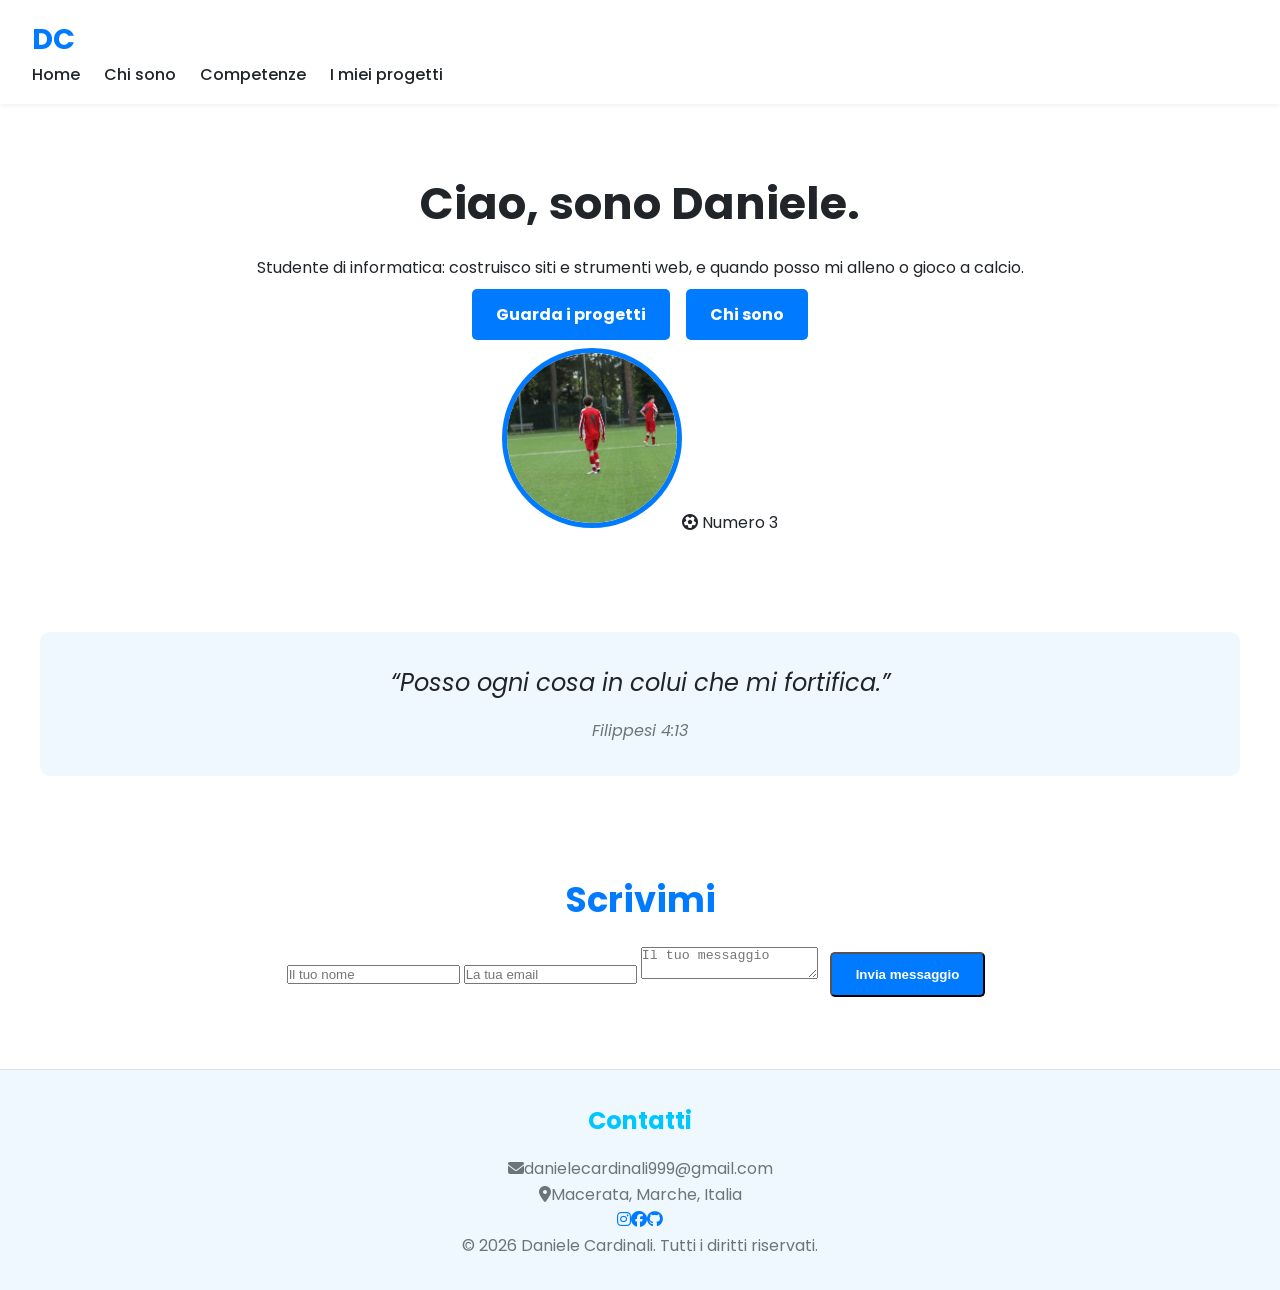
<file: index.html>
<!DOCTYPE html>
<html lang="it">
<head>
<meta charset="UTF-8">
<meta name="viewport" content="width=device-width, initial-scale=1.0">
<title>Daniele Cardinali – Portfolio</title>
<meta name="description" content="Portfolio personale di Daniele Cardinali, studente di informatica.">
<link rel="preconnect" href="https://fonts.googleapis.com">
<link rel="preconnect" href="https://fonts.gstatic.com" crossorigin>
<link href="https://fonts.googleapis.com/css2?family=Poppins:wght@400;500;600;700&display=swap" rel="stylesheet">
<link rel="stylesheet" href="https://cdnjs.cloudflare.com/ajax/libs/font-awesome/6.5.2/css/all.min.css">
<link rel="stylesheet" href="css/style.css">
</head>
<body>
<header><div class="wrap"><a class="logo" href="index.html" aria-label="Home">DC</a><nav aria-label="Principale"><ul><li><a href="index.html" aria-current="page">Home</a></li><li><a href="chi-sono.html">Chi sono</a></li><li><a href="competenze.html">Competenze</a></li><li><a href="progetti.html">I miei progetti</a></li></ul></nav></div></header>
<main>
<section id="hero"><div class="wrap">
<div class="hero-text"><h1>Ciao, sono Daniele.</h1><p>Studente di informatica: costruisco siti e strumenti web, e quando posso mi alleno o gioco a calcio.</p>
<a class="btn" href="progetti.html">Guarda i progetti</a><a class="btn ghost" href="chi-sono.html">Chi sono</a></div>
<div class="photo"><img class="profile-pic" src="images/profile-pic.jpg" alt="Daniele Cardinali in campo con la maglia numero 3"><span class="badge"><i class="fas fa-futbol"></i> Numero 3</span></div>
</div></section>
<section id="quote"><div class="wrap"><blockquote>“Posso ogni cosa in colui che mi fortifica.”</blockquote><cite>Filippesi 4:13</cite></div></section>
<section id="contact"><div class="wrap"><h2>Scrivimi</h2>
<form action="mailto:danielecardinali999@gmail.com" method="post" enctype="text/plain">
<input type="text" name="nome" placeholder="Il tuo nome" aria-label="Nome" required>
<input type="email" name="email" placeholder="La tua email" aria-label="Email" required>
<textarea name="messaggio" placeholder="Il tuo messaggio" aria-label="Messaggio" required></textarea>
<button type="submit" class="btn">Invia messaggio</button></form></div></section>
</main>
<footer><div class="wrap">
<div><h3>Contatti</h3><p><i class="fas fa-envelope"></i>danielecardinali999@gmail.com</p><p><i class="fas fa-map-marker-alt"></i>Macerata, Marche, Italia</p></div>
<div class="social"><a href="https://www.instagram.com/_car.dii/" target="_blank" rel="noopener" aria-label="Instagram"><i class="fab fa-instagram"></i></a><a href="https://www.facebook.com/share/1FDCZAwjwN/" target="_blank" rel="noopener" aria-label="Facebook"><i class="fab fa-facebook"></i></a><a href="https://github.com/cardi741" target="_blank" rel="noopener" aria-label="GitHub"><i class="fab fa-github"></i></a></div>
<p class="copy">&copy; 2026 Daniele Cardinali. Tutti i diritti riservati.</p>
</div></footer>
<script>
const io=new IntersectionObserver(e=>e.forEach(x=>{if(x.isIntersecting){x.target.style.width=x.target.dataset.w;io.unobserve(x.target)}}),{threshold:.4});
document.querySelectorAll('.progress').forEach(p=>{p.style.setProperty('--w',p.dataset.w);io.observe(p)});
</script>
</body>
</html>
</file>
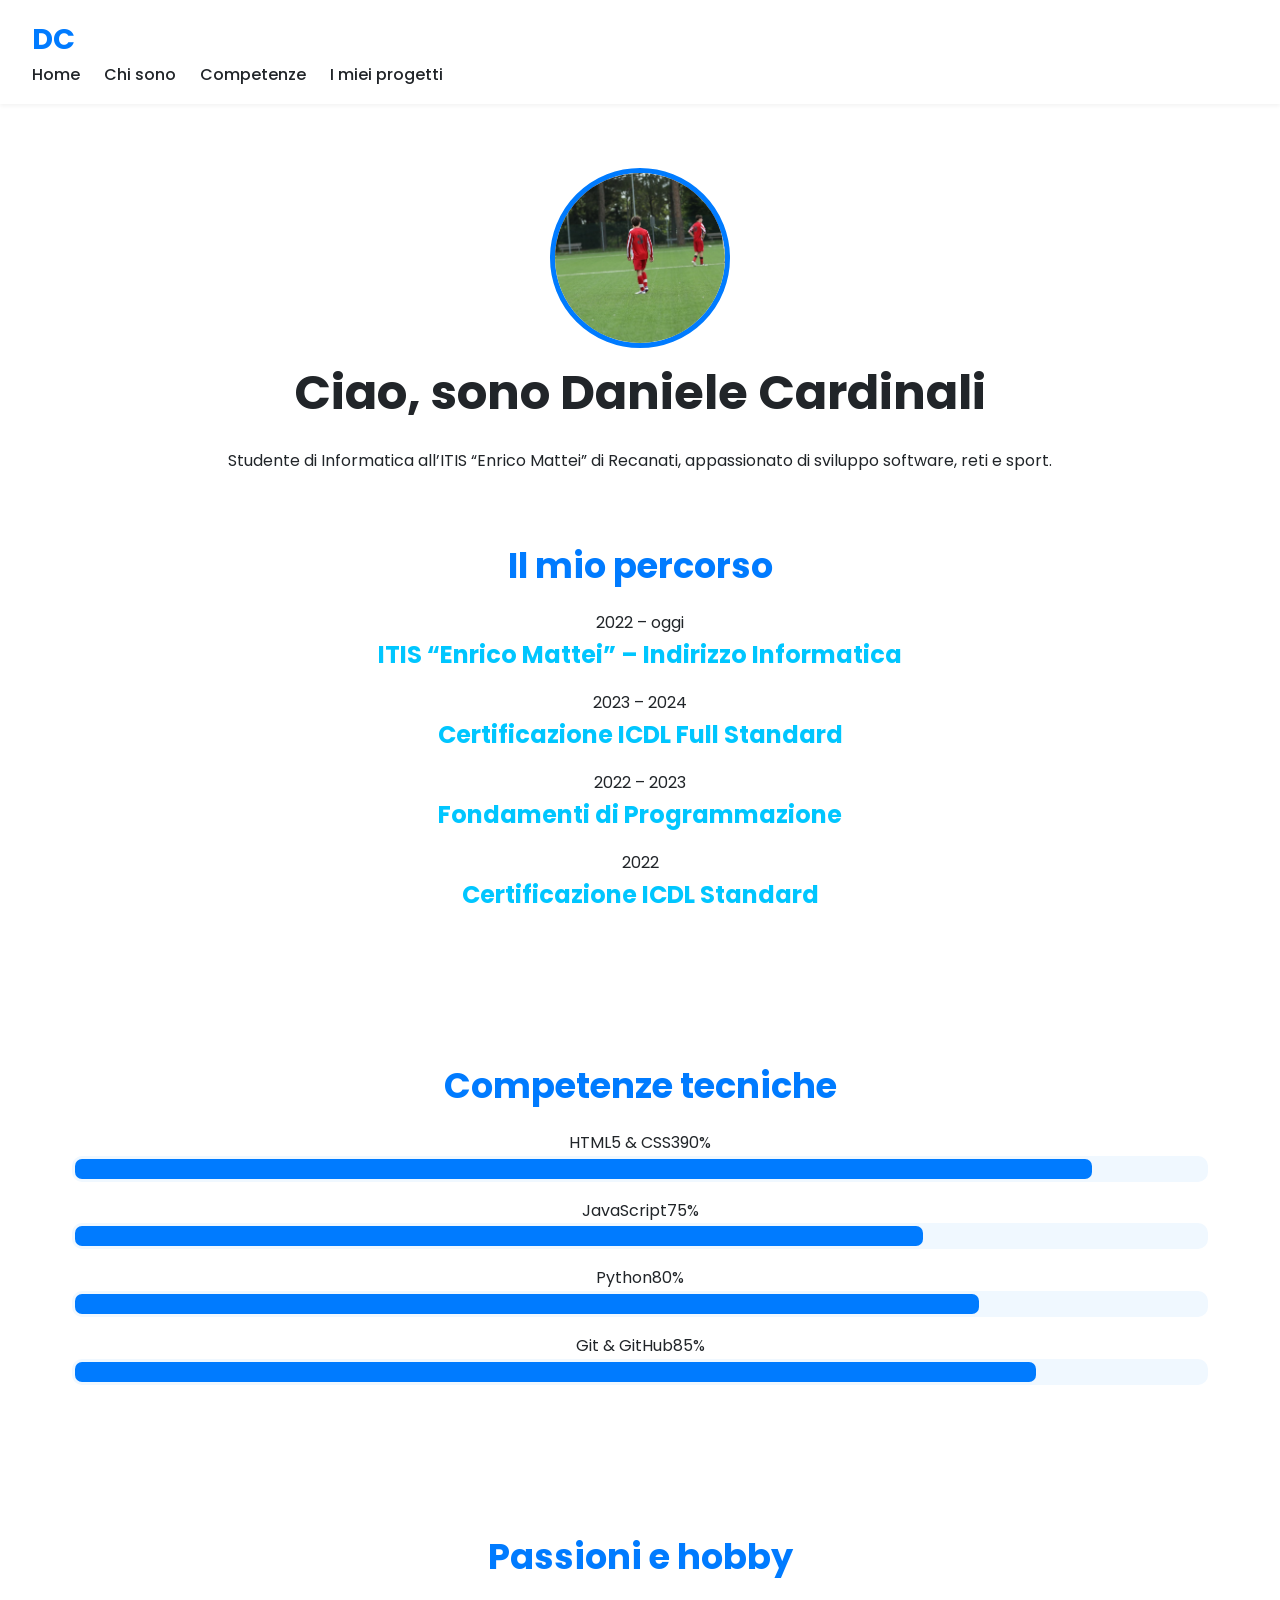
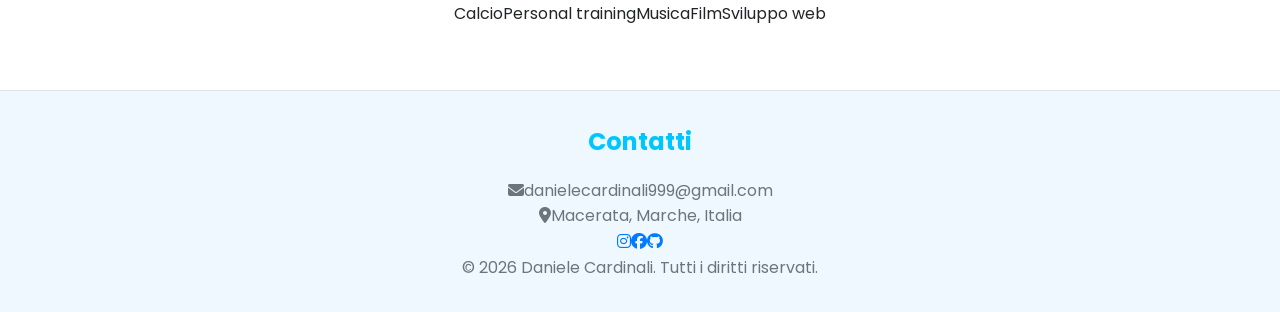
<file: chi-sono.html>
<!DOCTYPE html>
<html lang="it">
<head>
<meta charset="UTF-8">
<meta name="viewport" content="width=device-width, initial-scale=1.0">
<title>Chi sono – Daniele Cardinali</title>
<meta name="description" content="Il mio percorso, le mie competenze e le mie passioni.">
<link rel="preconnect" href="https://fonts.googleapis.com">
<link rel="preconnect" href="https://fonts.gstatic.com" crossorigin>
<link href="https://fonts.googleapis.com/css2?family=Poppins:wght@400;500;600;700&display=swap" rel="stylesheet">
<link rel="stylesheet" href="https://cdnjs.cloudflare.com/ajax/libs/font-awesome/6.5.2/css/all.min.css">
<link rel="stylesheet" href="css/style.css">
</head>
<body>
<header><div class="wrap"><a class="logo" href="index.html" aria-label="Home">DC</a><nav aria-label="Principale"><ul><li><a href="index.html">Home</a></li><li><a href="chi-sono.html" aria-current="page">Chi sono</a></li><li><a href="competenze.html">Competenze</a></li><li><a href="progetti.html">I miei progetti</a></li></ul></nav></div></header>
<main>
<section><div class="wrap about"><img class="profile-pic" src="images/profile-pic.jpg" alt="Daniele Cardinali"><div><h1 style="font-size:clamp(2rem,5vw,3rem)">Ciao, sono Daniele Cardinali</h1><p style="margin-top:1rem">Studente di Informatica all’ITIS “Enrico Mattei” di Recanati, appassionato di sviluppo software, reti e sport.</p></div></div></section>
<section style="padding-top:0"><div class="wrap"><h2>Il mio percorso</h2><div class="timeline"><div class="t-item"><div class="t-date">2022 – oggi</div><h3>ITIS “Enrico Mattei” – Indirizzo Informatica</h3></div><div class="t-item"><div class="t-date">2023 – 2024</div><h3>Certificazione ICDL Full Standard</h3></div><div class="t-item"><div class="t-date">2022 – 2023</div><h3>Fondamenti di Programmazione</h3></div><div class="t-item"><div class="t-date">2022</div><h3>Certificazione ICDL Standard</h3></div></div></div></section>
<section style="background:var(--paper)"><div class="wrap"><h2>Competenze tecniche</h2><div class="skills"><div class="skill"><div><span>HTML5 & CSS3</span><span>90%</span></div><div class="bar"><div class="progress" data-w="90%"></div></div></div><div class="skill"><div><span>JavaScript</span><span>75%</span></div><div class="bar"><div class="progress" data-w="75%"></div></div></div><div class="skill"><div><span>Python</span><span>80%</span></div><div class="bar"><div class="progress" data-w="80%"></div></div></div><div class="skill"><div><span>Git & GitHub</span><span>85%</span></div><div class="bar"><div class="progress" data-w="85%"></div></div></div></div></div></section>
<section><div class="wrap"><h2>Passioni e hobby</h2><div class="chips"><span class="chip">Calcio</span><span class="chip">Personal training</span><span class="chip">Musica</span><span class="chip">Film</span><span class="chip">Sviluppo web</span></div></div></section>
</main>
<footer><div class="wrap">
<div><h3>Contatti</h3><p><i class="fas fa-envelope"></i>danielecardinali999@gmail.com</p><p><i class="fas fa-map-marker-alt"></i>Macerata, Marche, Italia</p></div>
<div class="social"><a href="https://www.instagram.com/_car.dii/" target="_blank" rel="noopener" aria-label="Instagram"><i class="fab fa-instagram"></i></a><a href="https://www.facebook.com/share/1FDCZAwjwN/" target="_blank" rel="noopener" aria-label="Facebook"><i class="fab fa-facebook"></i></a><a href="https://github.com/cardi741" target="_blank" rel="noopener" aria-label="GitHub"><i class="fab fa-github"></i></a></div>
<p class="copy">&copy; 2026 Daniele Cardinali. Tutti i diritti riservati.</p>
</div></footer>
<script>
const io=new IntersectionObserver(e=>e.forEach(x=>{if(x.isIntersecting){x.target.style.width=x.target.dataset.w;io.unobserve(x.target)}}),{threshold:.4});
document.querySelectorAll('.progress').forEach(p=>{p.style.setProperty('--w',p.dataset.w);io.observe(p)});
</script>
</body>
</html>
</file>
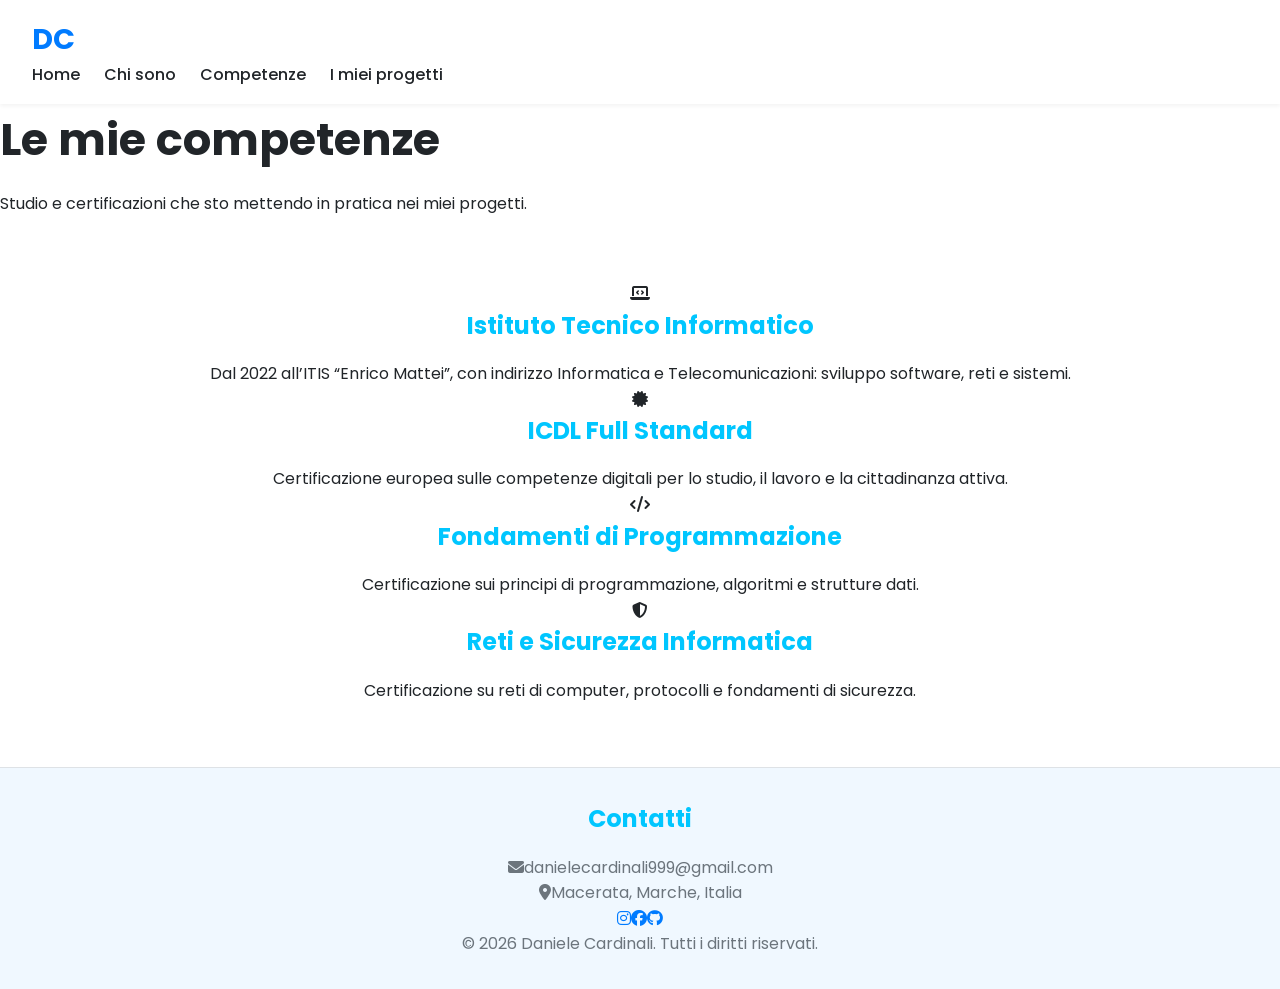
<file: competenze.html>
<!DOCTYPE html>
<html lang="it">
<head>
<meta charset="UTF-8">
<meta name="viewport" content="width=device-width, initial-scale=1.0">
<title>Competenze – Daniele Cardinali</title>
<meta name="description" content="Competenze e certificazioni di Daniele Cardinali.">
<link rel="preconnect" href="https://fonts.googleapis.com">
<link rel="preconnect" href="https://fonts.gstatic.com" crossorigin>
<link href="https://fonts.googleapis.com/css2?family=Poppins:wght@400;500;600;700&display=swap" rel="stylesheet">
<link rel="stylesheet" href="https://cdnjs.cloudflare.com/ajax/libs/font-awesome/6.5.2/css/all.min.css">
<link rel="stylesheet" href="css/style.css">
</head>
<body>
<header><div class="wrap"><a class="logo" href="index.html" aria-label="Home">DC</a><nav aria-label="Principale"><ul><li><a href="index.html">Home</a></li><li><a href="chi-sono.html">Chi sono</a></li><li><a href="competenze.html" aria-current="page">Competenze</a></li><li><a href="progetti.html">I miei progetti</a></li></ul></nav></div></header>
<main>
<div class="page-head"><div class="wrap"><h1>Le mie competenze</h1><p>Studio e certificazioni che sto mettendo in pratica nei miei progetti.</p></div></div>
<section><div class="wrap"><div class="grid"><div class="comp"><i class="fas fa-laptop-code"></i><h3>Istituto Tecnico Informatico</h3><p>Dal 2022 all’ITIS “Enrico Mattei”, con indirizzo Informatica e Telecomunicazioni: sviluppo software, reti e sistemi.</p></div><div class="comp"><i class="fas fa-certificate"></i><h3>ICDL Full Standard</h3><p>Certificazione europea sulle competenze digitali per lo studio, il lavoro e la cittadinanza attiva.</p></div><div class="comp"><i class="fas fa-code"></i><h3>Fondamenti di Programmazione</h3><p>Certificazione sui principi di programmazione, algoritmi e strutture dati.</p></div><div class="comp"><i class="fas fa-shield-halved"></i><h3>Reti e Sicurezza Informatica</h3><p>Certificazione su reti di computer, protocolli e fondamenti di sicurezza.</p></div></div></div></section>
</main>
<footer><div class="wrap">
<div><h3>Contatti</h3><p><i class="fas fa-envelope"></i>danielecardinali999@gmail.com</p><p><i class="fas fa-map-marker-alt"></i>Macerata, Marche, Italia</p></div>
<div class="social"><a href="https://www.instagram.com/_car.dii/" target="_blank" rel="noopener" aria-label="Instagram"><i class="fab fa-instagram"></i></a><a href="https://www.facebook.com/share/1FDCZAwjwN/" target="_blank" rel="noopener" aria-label="Facebook"><i class="fab fa-facebook"></i></a><a href="https://github.com/cardi741" target="_blank" rel="noopener" aria-label="GitHub"><i class="fab fa-github"></i></a></div>
<p class="copy">&copy; 2026 Daniele Cardinali. Tutti i diritti riservati.</p>
</div></footer>
<script>
const io=new IntersectionObserver(e=>e.forEach(x=>{if(x.isIntersecting){x.target.style.width=x.target.dataset.w;io.unobserve(x.target)}}),{threshold:.4});
document.querySelectorAll('.progress').forEach(p=>{p.style.setProperty('--w',p.dataset.w);io.observe(p)});
</script>
</body>
</html>
</file>
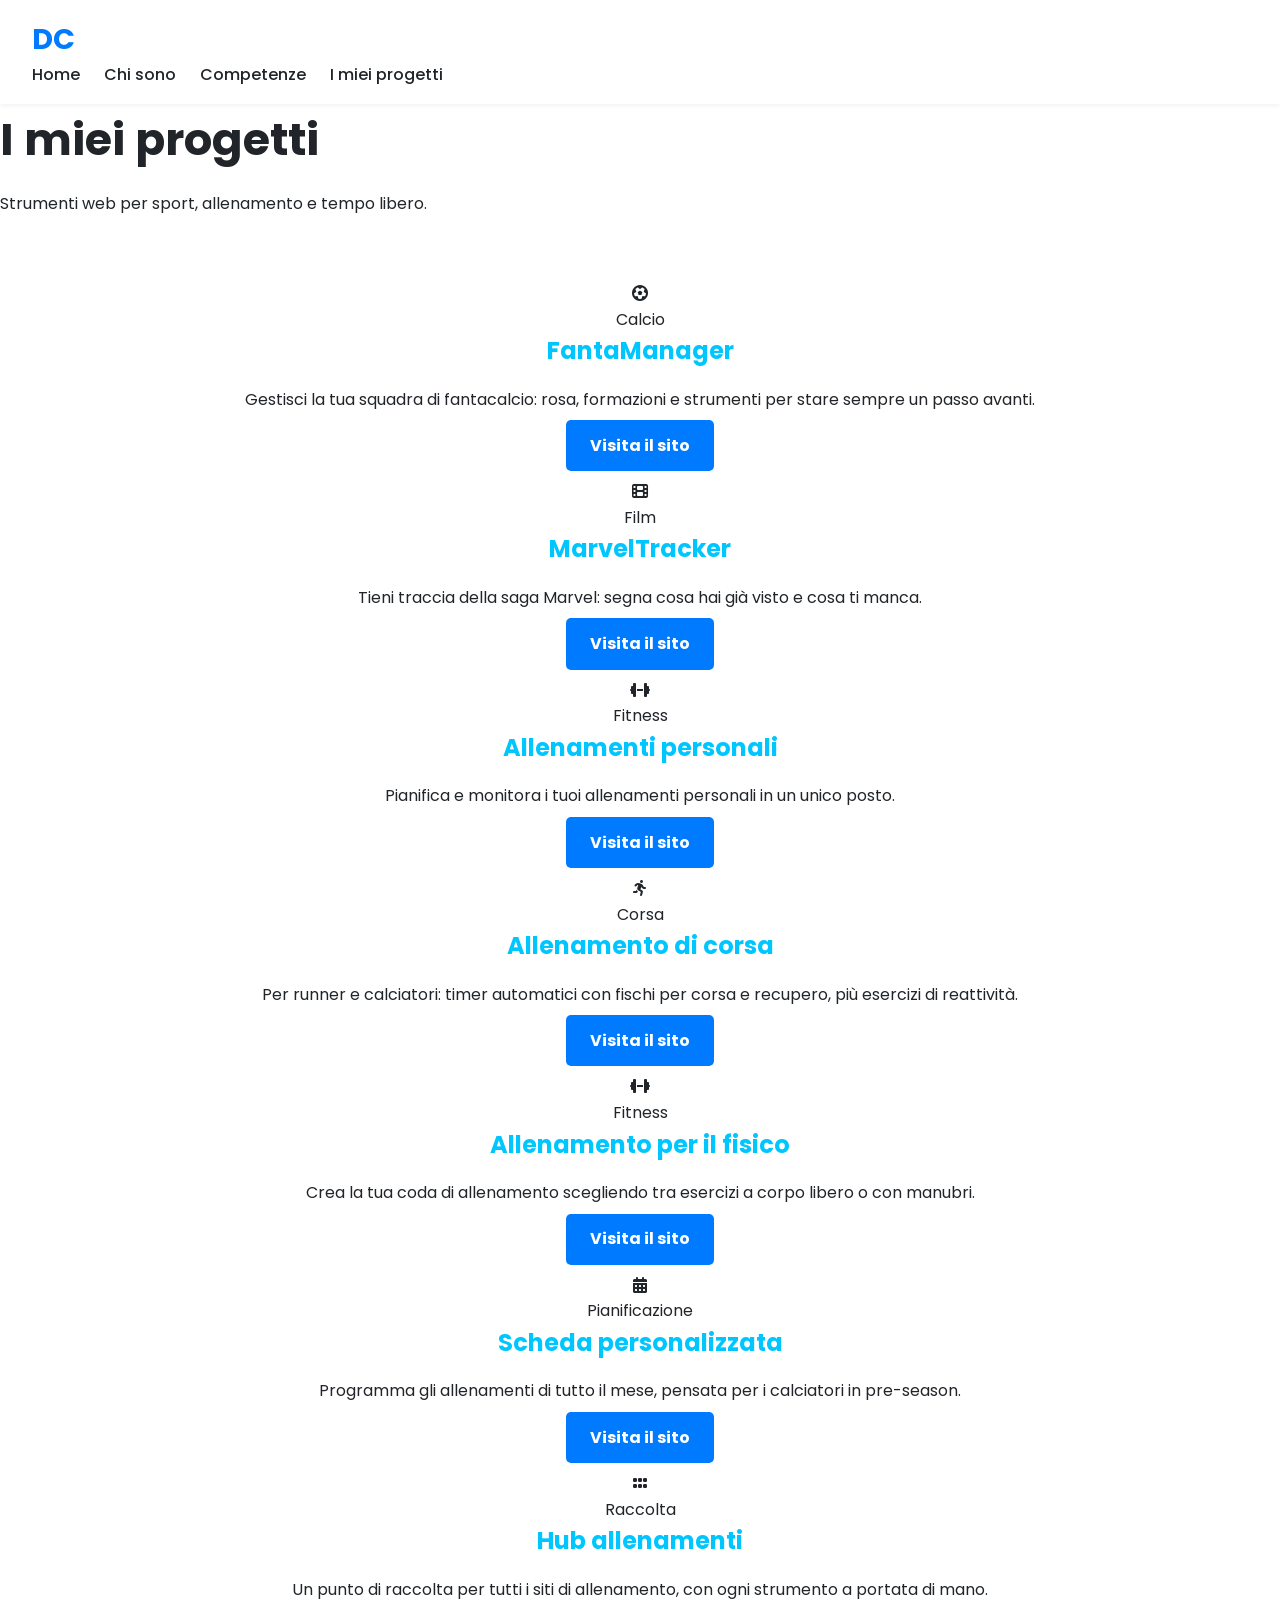
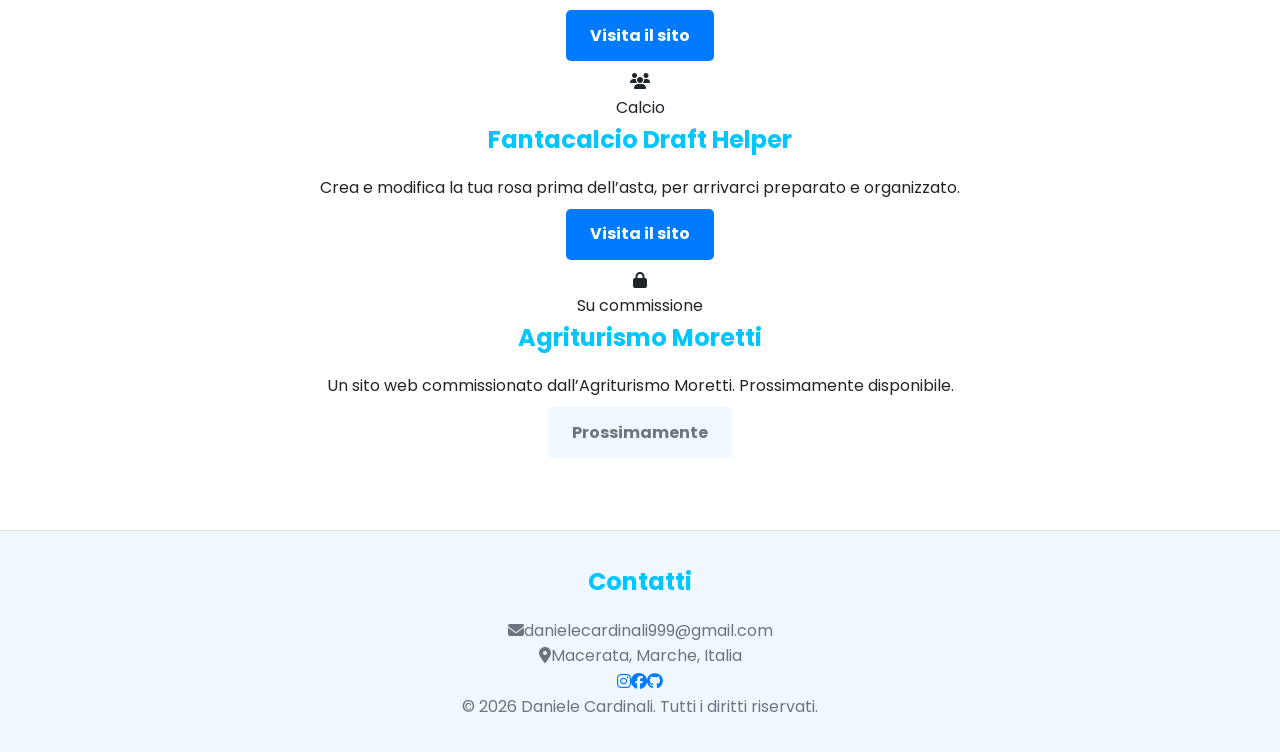
<file: progetti.html>
<!DOCTYPE html>
<html lang="it">
<head>
<meta charset="UTF-8">
<meta name="viewport" content="width=device-width, initial-scale=1.0">
<title>I miei progetti – Daniele Cardinali</title>
<meta name="description" content="Progetti web di Daniele Cardinali.">
<link rel="preconnect" href="https://fonts.googleapis.com">
<link rel="preconnect" href="https://fonts.gstatic.com" crossorigin>
<link href="https://fonts.googleapis.com/css2?family=Poppins:wght@400;500;600;700&display=swap" rel="stylesheet">
<link rel="stylesheet" href="https://cdnjs.cloudflare.com/ajax/libs/font-awesome/6.5.2/css/all.min.css">
<link rel="stylesheet" href="css/style.css">
</head>
<body>
<header><div class="wrap"><a class="logo" href="index.html" aria-label="Home">DC</a><nav aria-label="Principale"><ul><li><a href="index.html">Home</a></li><li><a href="chi-sono.html">Chi sono</a></li><li><a href="competenze.html">Competenze</a></li><li><a href="progetti.html" aria-current="page">I miei progetti</a></li></ul></nav></div></header>
<main>
<div class="page-head"><div class="wrap"><h1>I miei progetti</h1><p>Strumenti web per sport, allenamento e tempo libero.</p></div></div>
<section><div class="wrap"><div class="grid" style="grid-template-columns:repeat(auto-fill,minmax(300px,1fr))"><article class="card"><div class="cover" style="--c1:#0e8a45;--c2:#2ed17a"><i class="fas fa-futbol"></i></div><div class="card-body"><span class="tag">Calcio</span><h3>FantaManager</h3><p>Gestisci la tua squadra di fantacalcio: rosa, formazioni e strumenti per stare sempre un passo avanti.</p><a class="btn" href="https://rebel-fanta-master-pro.base44.app" target="_blank" rel="noopener">Visita il sito</a></div></article><article class="card"><div class="cover" style="--c1:#b3121f;--c2:#ff5a4d"><i class="fas fa-film"></i></div><div class="card-body"><span class="tag">Film</span><h3>MarvelTracker</h3><p>Tieni traccia della saga Marvel: segna cosa hai già visto e cosa ti manca.</p><a class="btn" href="https://track-marvel-saga.base44.app" target="_blank" rel="noopener">Visita il sito</a></div></article><article class="card"><div class="cover" style="--c1:#1456f0;--c2:#00c6ff"><i class="fas fa-dumbbell"></i></div><div class="card-body"><span class="tag">Fitness</span><h3>Allenamenti personali</h3><p>Pianifica e monitora i tuoi allenamenti personali in un unico posto.</p><a class="btn" href="https://cardinali-track-pro.base44.app" target="_blank" rel="noopener">Visita il sito</a></div></article><article class="card"><div class="cover" style="--c1:#0a3fc4;--c2:#00a8e8"><i class="fas fa-person-running"></i></div><div class="card-body"><span class="tag">Corsa</span><h3>Allenamento di corsa</h3><p>Per runner e calciatori: timer automatici con fischi per corsa e recupero, più esercizi di reattività.</p><a class="btn" href="https://cardi741.github.io/corsa" target="_blank" rel="noopener">Visita il sito</a></div></article><article class="card"><div class="cover" style="--c1:#5b2be0;--c2:#9b7bff"><i class="fas fa-dumbbell"></i></div><div class="card-body"><span class="tag">Fitness</span><h3>Allenamento per il fisico</h3><p>Crea la tua coda di allenamento scegliendo tra esercizi a corpo libero o con manubri.</p><a class="btn" href="https://cardi741.github.io/esercizi" target="_blank" rel="noopener">Visita il sito</a></div></article><article class="card"><div class="cover" style="--c1:#0b7a8f;--c2:#2fd0d0"><i class="fas fa-calendar-days"></i></div><div class="card-body"><span class="tag">Pianificazione</span><h3>Scheda personalizzata</h3><p>Programma gli allenamenti di tutto il mese, pensata per i calciatori in pre-season.</p><a class="btn" href="https://cardi741.github.io/allenamenti" target="_blank" rel="noopener">Visita il sito</a></div></article><article class="card"><div class="cover" style="--c1:#c2410c;--c2:#ffa24d"><i class="fas fa-grip"></i></div><div class="card-body"><span class="tag">Raccolta</span><h3>Hub allenamenti</h3><p>Un punto di raccolta per tutti i siti di allenamento, con ogni strumento a portata di mano.</p><a class="btn" href="https://cardi741.github.io/hub" target="_blank" rel="noopener">Visita il sito</a></div></article><article class="card"><div class="cover" style="--c1:#0e8a45;--c2:#8be04e"><i class="fas fa-users"></i></div><div class="card-body"><span class="tag">Calcio</span><h3>Fantacalcio Draft Helper</h3><p>Crea e modifica la tua rosa prima dell’asta, per arrivarci preparato e organizzato.</p><a class="btn" href="https://cardi741.github.io/fantacalcio/" target="_blank" rel="noopener">Visita il sito</a></div></article><article class="card locked"><div class="cover" style="--c1:#5b6b86;--c2:#9aa8c0"><i class="fas fa-lock"></i></div><div class="card-body"><span class="tag">Su commissione</span><h3>Agriturismo Moretti</h3><p>Un sito web commissionato dall’Agriturismo Moretti. Prossimamente disponibile.</p><span class="btn disabled" aria-disabled="true">Prossimamente</span></div></article></div></div></section>
</main>
<footer><div class="wrap">
<div><h3>Contatti</h3><p><i class="fas fa-envelope"></i>danielecardinali999@gmail.com</p><p><i class="fas fa-map-marker-alt"></i>Macerata, Marche, Italia</p></div>
<div class="social"><a href="https://www.instagram.com/_car.dii/" target="_blank" rel="noopener" aria-label="Instagram"><i class="fab fa-instagram"></i></a><a href="https://www.facebook.com/share/1FDCZAwjwN/" target="_blank" rel="noopener" aria-label="Facebook"><i class="fab fa-facebook"></i></a><a href="https://github.com/cardi741" target="_blank" rel="noopener" aria-label="GitHub"><i class="fab fa-github"></i></a></div>
<p class="copy">&copy; 2026 Daniele Cardinali. Tutti i diritti riservati.</p>
</div></footer>
<script>
const io=new IntersectionObserver(e=>e.forEach(x=>{if(x.isIntersecting){x.target.style.width=x.target.dataset.w;io.unobserve(x.target)}}),{threshold:.4});
document.querySelectorAll('.progress').forEach(p=>{p.style.setProperty('--w',p.dataset.w);io.observe(p)});
</script>
</body>
</html>
</file>
<file: css/style.css>
/* --- RESET BASE E VARIABILI GLOBALI --- */
:root {
    --bg-color: #ffffff; /* Sfondo bianco */
    --surface-color: #f0f8ff; /* Superfici leggermente colorate (AliceBlue) */
    --primary-fluo: #007bff; /* Blu primario vibrante */
    --secondary-fluo: #00c6ff; /* Celestino fluo per dettagli */
    --text-color: #212529; /* Testo scuro per leggibilità */
    --text-muted: #6c757d; /* Testo grigio per dettagli */
    --font-family: 'Poppins', sans-serif;
}

* {
    margin: 0;
    padding: 0;
    box-sizing: border-box;
}

html {
    scroll-behavior: smooth;
}

body {
    font-family: var(--font-family);
    background-color: var(--bg-color);
    color: var(--text-color);
    line-height: 1.6;
}

a {
    color: var(--primary-fluo);
    text-decoration: none;
}

h1, h2, h3 {
    margin-bottom: 1rem;
    font-weight: 700;
}

h1 { font-size: 2.8rem; }
h2 { font-size: 2.2rem; color: var(--primary-fluo); }
h3 { font-size: 1.5rem; color: var(--secondary-fluo); }

section {
    padding: 4rem 2rem;
    max-width: 1200px;
    margin: 0 auto;
    text-align: center;
}

/* --- HEADER E NAVIGAZIONE --- */
header {
    display: flex;
    justify-content: space-between;
    align-items: center;
    padding: 1rem 2rem;
    background-color: var(--bg-color);
    position: sticky;
    top: 0;
    z-index: 1000;
    box-shadow: 0 2px 4px rgba(0, 0, 0, 0.05);
}

.logo {
    font-size: 1.8rem;
    font-weight: 700;
    color: var(--primary-fluo);
    transition: transform 0.3s ease; /* Transizione per l'ingrandimento */
}

nav ul {
    list-style: none;
    display: flex;
    gap: 1.5rem;
}

nav a {
    font-weight: 500;
    font-size: 1rem;
    color: var(--text-color);
    padding-bottom: 5px;
    border-bottom: 2px solid transparent;
    transition: all 0.3s ease;
}

nav a:hover {
    color: var(--primary-fluo);
    border-bottom: 2px solid var(--primary-fluo);
}

/* --- BOTTONI --- */
.btn {
    display: inline-block;
    padding: 0.8rem 1.5rem;
    background: var(--primary-fluo);
    color: var(--bg-color);
    font-weight: 700;
    border-radius: 5px;
    transition: transform 0.3s ease, background-color 0.3s ease;
    margin: 0.5rem;
}

.btn:hover {
    background-color: var(--secondary-fluo);
    transform: translateY(-3px);
}

.btn.disabled {
    background-color: var(--surface-color);
    color: var(--text-muted);
    cursor: not-allowed;
}

/* --- FOOTER --- */
footer {
    background-color: var(--surface-color);
    color: var(--text-muted);
    text-align: center;
    padding: 2rem;
    border-top: 1px solid #dee2e6;
}

.footer-container {
    display: flex;
    justify-content: space-around;
    align-items: center;
    flex-wrap: wrap;
    max-width: 1200px;
    margin: 0 auto;
}

.contact-info, .social-links, .copyright {
    margin: 1rem;
}

.contact-info p, .social-links a {
    margin-bottom: 0.5rem;
}

.social-links a {
    font-size: 1.8rem;
    color: var(--text-color);
    margin: 0 0.5rem;
    transition: color 0.3s ease, transform 0.3s ease;
}

.social-links a:hover {
    color: var(--primary-fluo);
    transform: translateY(-3px);
}

.copyright {
    width: 100%;
    margin-top: 1.5rem;
    font-size: 0.9rem;
}

/* --- STILI SPECIFICI PER HOMEPAGE --- */
#hero {
    display: flex;
    flex-direction: column;
    align-items: center;
    gap: 1.5rem;
}

.profile-pic {
    width: 180px;
    height: 180px;
    border-radius: 50%;
    border: 5px solid var(--primary-fluo);
    object-fit: cover;
    background-color: #fff; /* Aggiunto per evitare trasparenza se l'immagine è PNG */
}

#quote {
    background-color: var(--surface-color);
    padding: 2rem;
    border-radius: 10px;
    margin: 2rem auto;
}

#quote blockquote {
    font-size: 1.5rem;
    font-style: italic;
    color: var(--text-color);
}

#quote cite {
    display: block;
    margin-top: 1rem;
    font-size: 1rem;
    color: var(--text-muted);
}

#contact-form form {
    display: flex;
    flex-direction: column;
    max-width: 600px;
    margin: 0 auto;
    gap: 1rem;
}

#contact-form input, #contact-form textarea {
    padding: 0.8rem;
    border-radius: 5px;
    border: 1px solid #ced4da;
    background-color: #ffffff;
    color: var(--text-color);
    font-family: var(--font-family);
}

/* --- ANIMAZIONI E STILI AVANZATI --- */

/* Ingrandimento logo su hover */
.logo:hover {
    transform: scale(1.1);
}


/* --- PAGINA: CHI SONO --- */

#about-intro {
    display: flex;
    align-items: center;
    justify-content: center;
    gap: 2rem;
    flex-wrap: wrap;
}

/* Timeline */
.timeline-container {
    position: relative;
    max-width: 800px;
    margin: 2rem auto;
}

/* La linea verticale della timeline */
.timeline-container::after {
    content: '';
    position: absolute;
    width: 4px;
    background-color: var(--primary-fluo);
    top: 0;
    bottom: 0;
    left: 50%;
    margin-left: -2px;
}

.timeline-item {
    padding: 10px 40px;
    position: relative;
    background-color: inherit;
    width: 50%;
}

/* Cerchi sulla timeline */
.timeline-item::after {
    content: '';
    position: absolute;
    width: 20px;
    height: 20px;
    right: -10px;
    background-color: var(--bg-color);
    border: 4px solid var(--primary-fluo);
    top: 25px;
    border-radius: 50%;
    z-index: 1;
}

/* Posizionamento item a sinistra e destra */
.timeline-item:nth-child(odd) {
    left: 0;
    text-align: right;
}
.timeline-item:nth-child(even) {
    left: 50%;
}

.timeline-item:nth-child(odd)::after {
    left: -10px;
}

.timeline-date {
    font-weight: bold;
    color: var(--secondary-fluo);
}

/* Skill Bars */
.skills-container {
    max-width: 800px;
    margin: 2rem auto;
    text-align: left;
}
.skill {
    margin-bottom: 1rem;
}
.bar {
    width: 100%;
    background-color: var(--surface-color);
    border-radius: 10px;
    padding: 3px;
}
.progress {
    height: 20px;
    background-color: var(--primary-fluo);
    border-radius: 7px;
    text-align: center;
    color: white;
}

/* Hobby Boxes */
.hobbies-container {
    display: flex;
    flex-wrap: wrap;
    justify-content: center;
    gap: 1rem;
    margin-top: 2rem;
}
.hobby-box {
    background-color: var(--surface-color);
    padding: 1.5rem 2rem;
    border-radius: 8px;
    border: 1px solid transparent;
    transition: all 0.3s ease;
}
.hobby-box:hover {
    transform: translateY(-5px);
    border-color: var(--secondary-fluo);
}


/* --- PAGINA: COMPETENZE --- */

/* Animazione gradiente fluo */
@keyframes fluo-gradient {
    0% { background-position: 0% 50%; }
    50% { background-position: 100% 50%; }
    100% { background-position: 0% 50%; }
}

.competencies-container {
    display: grid;
    grid-template-columns: repeat(auto-fit, minmax(300px, 1fr));
    gap: 1.5rem;
    margin-top: 2rem;
}

.competency-card {
    padding: 2rem;
    border-radius: 10px;
    background: linear-gradient(-45deg, #0077b6, #00b4d8, #90e0ef, #0077b6);
    background-size: 400% 400%;
    animation: fluo-gradient 15s ease infinite;
    color: #fff; /* Testo bianco per contrasto sul gradiente */
    text-align: left;
}
.competency-card h3 {
    color: #fff;
}


/* --- PAGINA: PROGETTI --- */

.projects-container {
    display: grid;
    grid-template-columns: repeat(auto-fit, minmax(320px, 1fr));
    gap: 2rem;
}
.project-card {
    background-color: var(--surface-color);
    border-radius: 10px;
    overflow: hidden; /* Nasconde le parti dell'immagine che escono */
    transition: transform 0.3s ease, box-shadow 0.3s ease;
    position: relative; /* Necessario per il lucchetto */
    text-align: left;
    display: flex;
    flex-direction: column;
}

.project-card:hover {
    transform: translateY(-10px);
    box-shadow: 0 10px 20px rgba(0,0,0,0.2);
}

.project-card img {
    width: 100%;
    height: 200px;
    object-fit: cover;
}

.project-card h3 {
    padding: 1rem 1rem 0 1rem;
    color: var(--primary-fluo);
}
.project-card p {
    padding: 0 1rem;
    flex-grow: 1; /* Fa in modo che il testo occupi lo spazio disponibile */
}
.project-card .btn {
    margin: 1rem;
    align-self: flex-start;
}

/* Stili per il progetto bloccato */
.project-card.locked img {
    filter: blur(3px) grayscale(50%);
}

.lock-overlay {
    position: absolute;
    top: 0;
    left: 0;
    width: 100%;
    height: 100%;
    background-color: rgba(0,0,0,0.5);
    display: flex;
    justify-content: center;
    align-items: center;
    opacity: 0; /* Nascosto di default */
    transition: opacity 0.3s ease;
}
.project-card.locked:hover .lock-overlay {
    opacity: 1; /* Appare su hover */
}
.lock-overlay i {
    font-size: 4rem;
    color: rgba(255, 255, 255, 0.7); /* Icona semi-trasparente */
}
</file>
